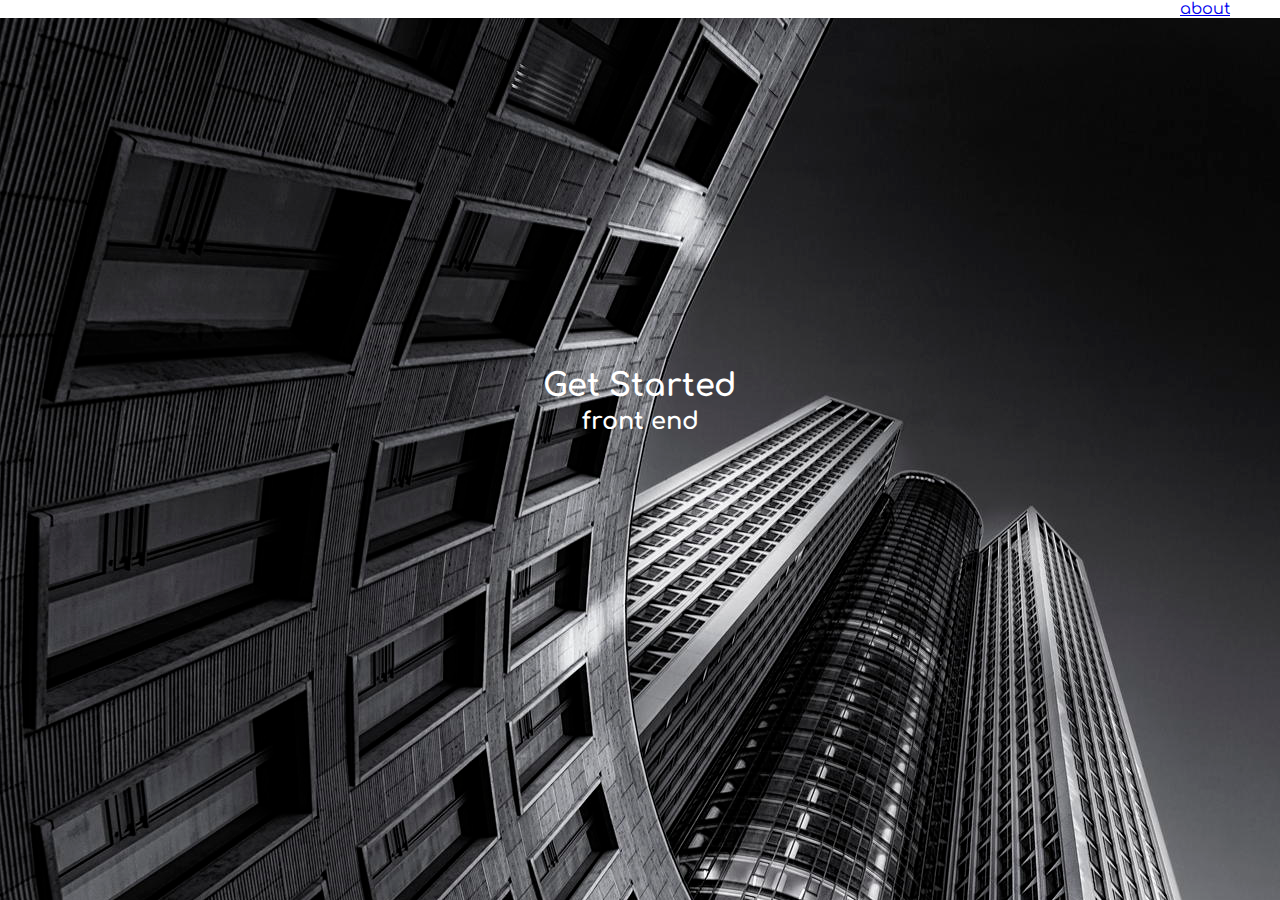
<file: index.html>
<html>
  <head>
    <meta charset="utf-8">
    <title> febriliando</title>
    <link rel="stylesheet" href="style.css"/>
    <link href="https://fonts.googleapis.com/css?family=Comfortaa" rel="stylesheet">

  </head>
  <body>
    <header>
      <nav>
        <ul>
          <li>
            <a href="https://github.com/febriliando">
              about </a>
          </li>
        </ul>
      </nav>
    </header>

  <h1 href="halaman2.html"> Get Started</h1>
   <div class="FE">
     <h2> front end </h2>
  </body>
</html>
</file>
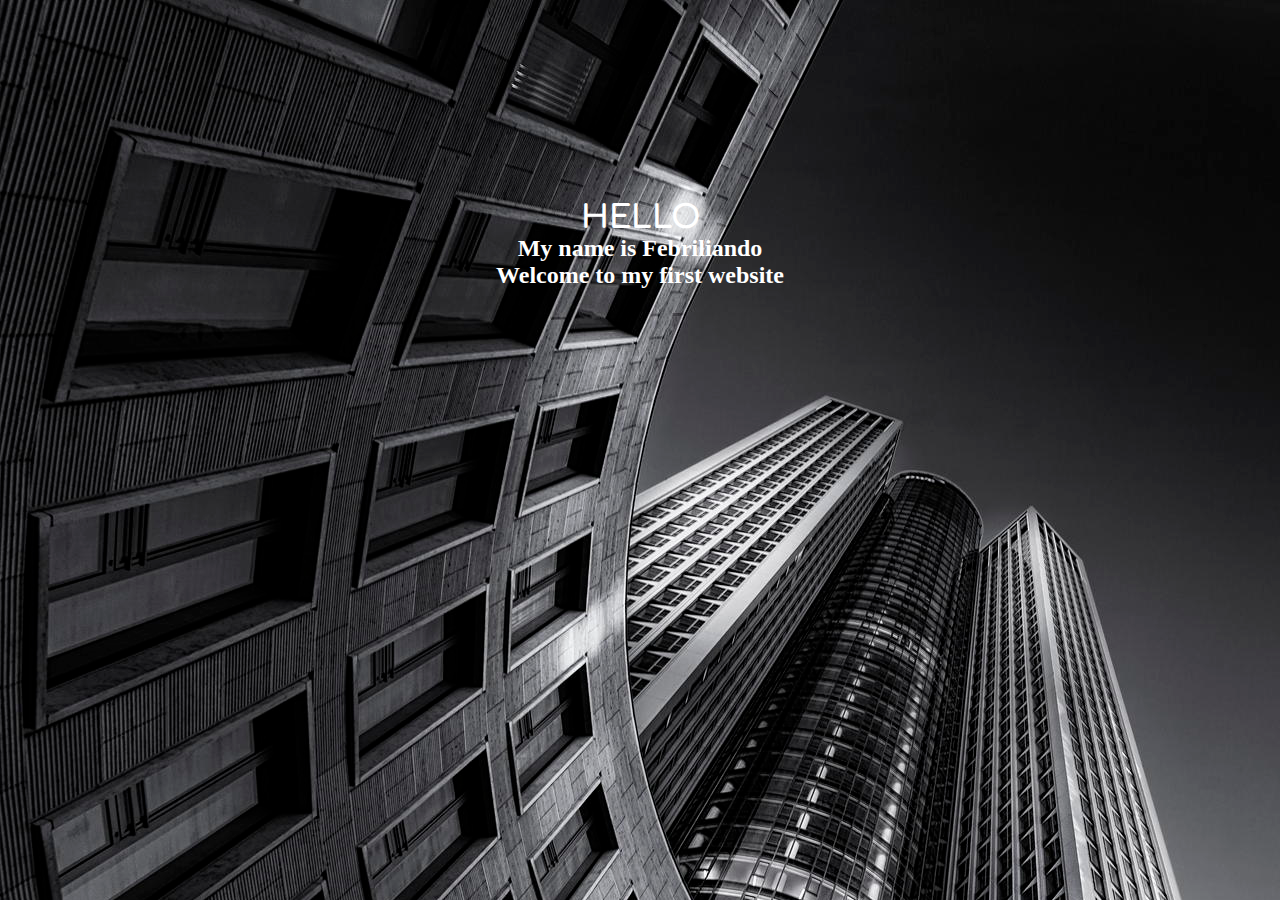
<file: halaman2.html>
<!DOCTYPE html>
<html>
  <head>
    <meta charset="utf-8">
    <title> halaman 2</title>
    <link href="https://fonts.googleapis.com/css?family=Comfortaa" rel="stylesheet">
    <link rel="stylesheet" href="halaman2.css">

  </head>
  <body>
    <h1> HELLO</h1>
    <h2 class="konten1">My name is Febriliando</h2>
    <h2 class="konten2"> Welcome to my first website</h2>
  </body>
</html>
</file>
<file: style.css>
* {
	margin: 0;
	padding: 0;
}

header {
	background: white;
	text-align: right;
}

header ul li a {
	margin-right: 50px;
}


body{
	background: url("blackandwhite.jpg") fixed;
}

nav ul li a {
	font-family: comfortaa;
	font-color: white;
}

h1{
	color: white;
	font-family: comfortaa;
	text-align:center;
	margin-top: 350px;
}
.fe {
	font-family: comfortaa;
	text-align: center;
	margin-top: 5px;
	color: white;
}
</file>
<file: halaman2.css>
* {
  Padding: 0px;
  margin: 0px;
}

h1{
  font-family: comfortaa;
  color: white;
  text-align: center;
  margin-top: 200px;
}

.konten1{
  color:white;
  text-align: center;
}

.konten2{
  color:white;
  text-align: center;
}

body{
	background: url("blackandwhite.jpg") fixed;
  background-blend-mode: darken;
}
</file>
